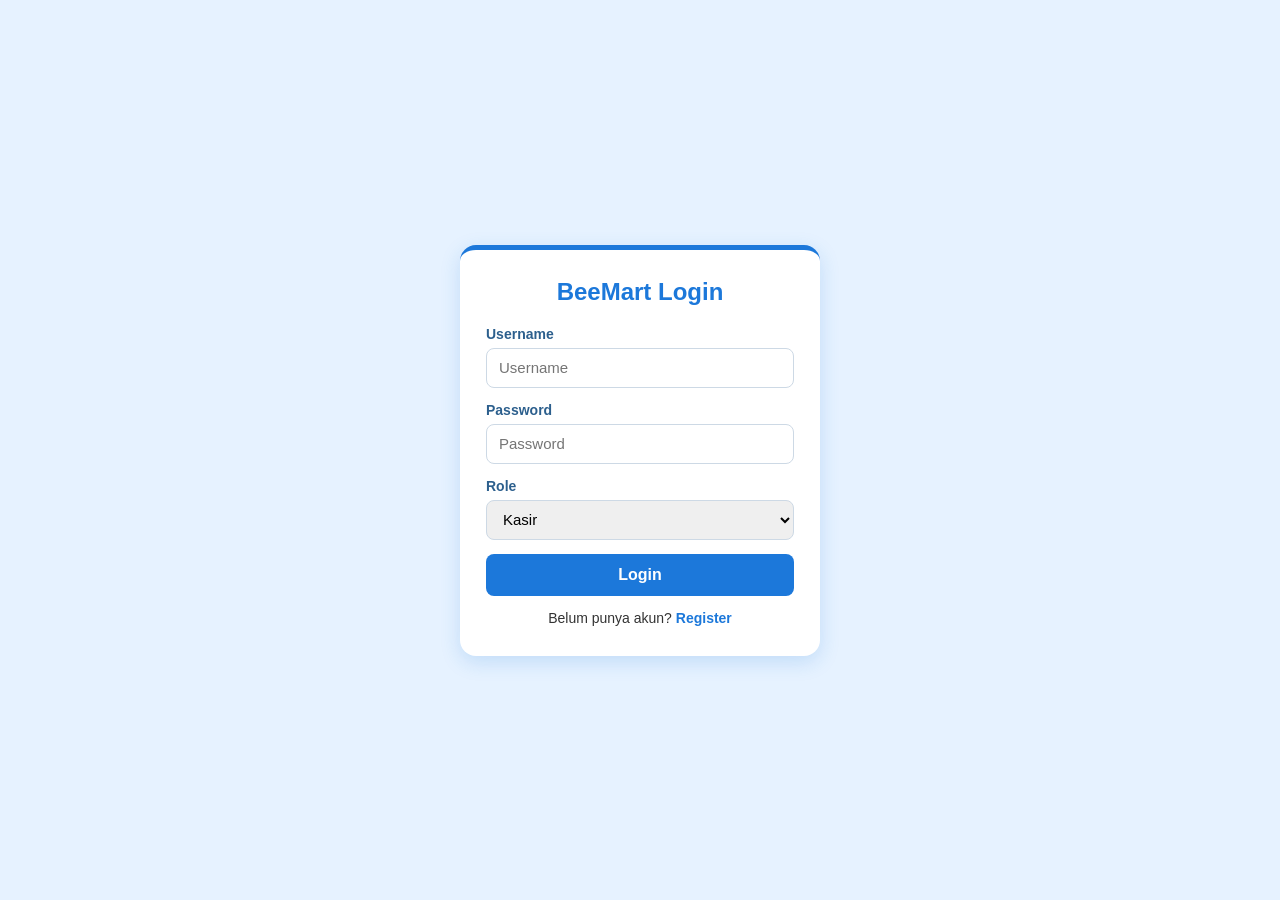
<file: index.html>
<!DOCTYPE html>
<html lang="id">
<head>
    <meta charset="UTF-8">
    <meta name="viewport" content="width=device-width, initial-scale=1.0">
    <title>BeeMart - Login</title>
    <link rel="stylesheet" href="style.css">
</head>
<body>
    <div class="auth">
        <form class="auth-form" onsubmit="handleLogin(event)">
            <h2 class="auth-title">BeeMart Login</h2>

            <div class="field">
                <label for="username">Username</label>
                <input type="text" id="username" name="Username" placeholder="Username" autocomplete="username" required>
            </div>

            <div class="field">
                <label for="password">Password</label>
                <input type="password" id="password" name="Password" placeholder="Password" autocomplete="current-password" required>
            </div>

            <div class="field">
                <label for="role">Role</label>
                <select id="role" name="Role" required>
                    <option value="" disabled selected>Select Role</option>
                    <option value="Admin">Admin</option>
                    <option value="Cashier" selected>Kasir</option>
                </select>
            </div>

            <button type="submit" class="btn-primary">Login</button>
            <p class="auth-link">Belum punya akun? <a href="register.html">Register</a></p>
        </form>
    </div>

    <script src="common.js"></script>
    <script src="script.js"></script>
</body>
</html>
</file>
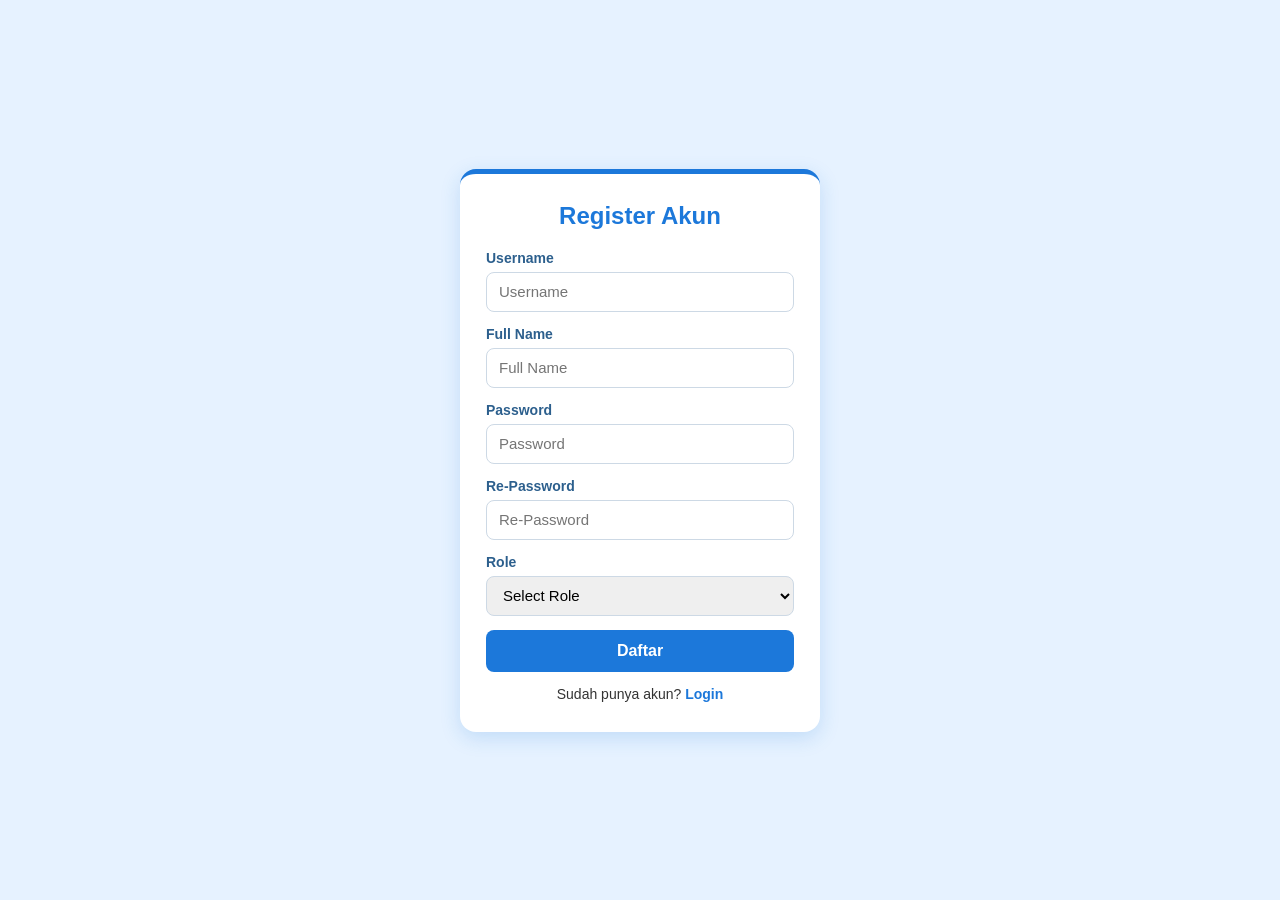
<file: register.html>
<!DOCTYPE html>
<html lang="id">
<head>
    <meta charset="UTF-8">
    <meta name="viewport" content="width=device-width, initial-scale=1.0">
    <title>BeeMart - Register</title>
    <link rel="stylesheet" href="style.css">
</head>
<body>
    <div class="auth">
        <form class="auth-form" onsubmit="handleRegister(event)">
            <h2 class="auth-title">Register Akun</h2>

            <div class="field">
                <label for="username">Username</label>
                <input type="text" id="username" name="Username" placeholder="Username" required>
            </div>

            <div class="field">
                <label for="fullName">Full Name</label>
                <input type="text" id="fullName" name="FullName" placeholder="Full Name" required>
            </div>

            <div class="field">
                <label for="password">Password</label>
                <input type="password" id="password" name="Password" placeholder="Password" required>
            </div>

            <div class="field">
                <label for="rePassword">Re-Password</label>
                <input type="password" id="rePassword" name="RePassword" placeholder="Re-Password" required>
            </div>

            <div class="field">
                <label for="role">Role</label>
                <select id="role" name="Role" required>
                    <option value="" disabled selected>Select Role</option>
                    <option value="Cashier">Kasir</option>
                    <option value="Admin">Admin</option>
                </select>
            </div>

            <button type="submit" class="btn-primary">Daftar</button>
            <p class="auth-link">Sudah punya akun? <a href="index.html">Login</a></p>
        </form>
    </div>

    <script src="common.js"></script>
    <script src="script.js"></script>
</body>
</html>
</file>
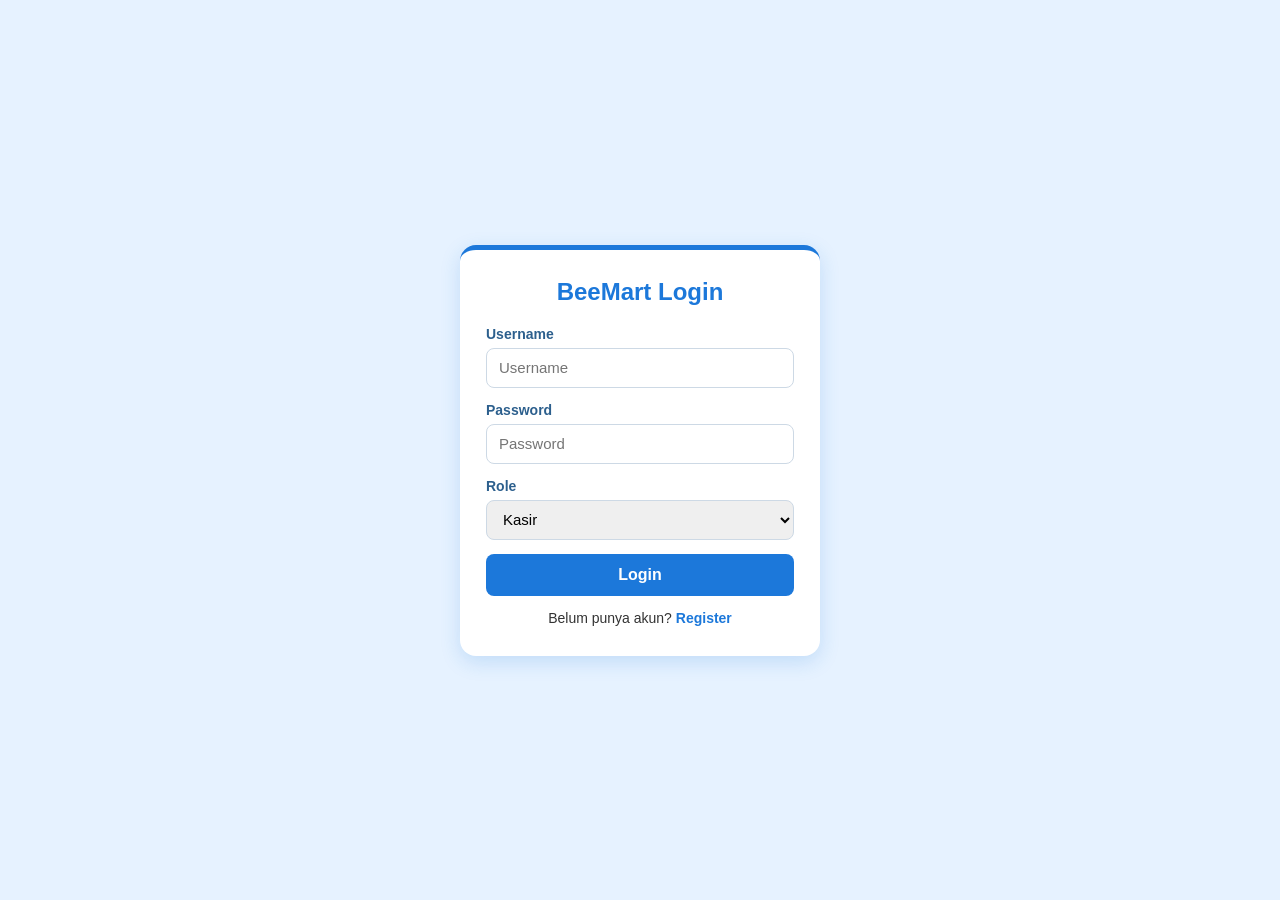
<file: admin/dashboard.html>
<!DOCTYPE html>
<html lang="id">
<head>
    <meta charset="UTF-8">
    <meta name="viewport" content="width=device-width, initial-scale=1.0">
    <title>BeeMart - Admin</title>
    <link rel="stylesheet" href="../dashboard.css">
</head>
<body>
    <nav class="navbar">
        <span class="logo">BeeMart</span>
        <div class="navbar-info">
            <span id="currentDateTime"></span>
            <span>|</span>
            <span id="cashierName"></span>
            <button class="register-btn" id="navRegisterBtn" onclick="openRegisterTab()">+ Tambah Akun</button>
            <button class="logout-btn" onclick="logout()">Logout</button>
        </div>
    </nav>

    <div class="container">
        <!-- Tab Navigation -->
        <div class="tab-navigation">
            <button class="tab-btn active" onclick="switchTab('new-transaction', this)">New Transaction</button>
            <button class="tab-btn" onclick="switchTab('history-transaction', this)">History Transaction</button>
        </div>

        <!-- New Transaction Tab -->
        <div id="new-transaction" class="tab-content active">
            <div class="invoice-section">
                <h3>Invoice No: <span id="invoiceNumber">Loading...</span></h3>
            </div>

            <div class="search-section">
                <label>Cari Barang (Ketik: Apel / Susu, lalu tekan Enter)</label>
                <input type="text" id="searchInput" placeholder="Ketik nama barang..." onkeydown="handleSearch(event)">
            </div>

            <div id="searchResults" class="search-results" style="display:none;">
                <table class="data-table">
                    <thead>
                        <tr>
                            <th>Nama Barang</th>
                            <th>Berat</th>
                            <th>Stock</th>
                            <th>Harga</th>
                            <th>Diskon</th>
                            <th>Aksi</th>
                        </tr>
                    </thead>
                    <tbody id="searchResultsBody"></tbody>
                </table>
            </div>

            <div class="cart-section">
                <h3>Daftar Belanjaan</h3>
                <table class="data-table">
                    <thead>
                        <tr>
                            <th>Nama Barang</th>
                            <th>Harga</th>
                            <th>Diskon</th>
                            <th>Qty</th>
                            <th>Subtotal</th>
                            <th>Aksi</th>
                        </tr>
                    </thead>
                    <tbody id="cartBody"></tbody>
                </table>

                <div class="total-section">
                    <h2>Total: <span id="totalAmount">Rp 0</span></h2>
                </div>

                <div class="payment-section">
                    <label for="paymentMethod">Metode Pembayaran:</label>
                    <select id="paymentMethod">
                        <option value="">Loading...</option>
                    </select>
                </div>

                <button id="submitBtn" class="submit-btn" onclick="submitTransaction()">Submit Transaksi</button>
            </div>
        </div>

        <!-- History Transaction Tab -->
        <div id="history-transaction" class="tab-content">
            <div class="history-section">
                <h3>Riwayat Transaksi</h3>
                <div class="history-header">
                    <div id="sessionHeader">Role: - | Login: -</div>
                    <span id="historySubtitle"></span>
                </div>
                <div class="history-header" id="registerSection" style="display:none;">
                    <button class="register-btn" id="registerToggleBtn" onclick="toggleRegisterForm()">+ Tambah Akun Kasir</button>
                    <form id="registerForm" class="register-form" style="display:none;" onsubmit="handleAdminRegister(event)">
                        <h4>Tambah Akun Baru</h4>
                        <div class="register-grid">
                            <div class="field">
                                <label for="regUsername">Username</label>
                                <input type="text" id="regUsername" placeholder="Username" required>
                            </div>
                            <div class="field">
                                <label for="regFullName">Full Name</label>
                                <input type="text" id="regFullName" placeholder="Full Name" required>
                            </div>
                            <div class="field">
                                <label for="regPassword">Password</label>
                                <input type="password" id="regPassword" placeholder="Password" required>
                            </div>
                            <div class="field">
                                <label for="regRePassword">Re-Password</label>
                                <input type="password" id="regRePassword" placeholder="Re-Password" required>
                            </div>
                            <div class="field">
                                <label for="regRole">Role</label>
                                <select id="regRole" required>
                                    <option value="Cashier" selected>Kasir</option>
                                    <option value="Admin">Admin</option>
                                </select>
                            </div>
                        </div>
                        <button type="submit" class="btn-cari" id="regSubmitBtn">Daftar</button>
                    </form>
                </div>
                <div class="history-controls">
                    <label for="historyDate">Pilih Tanggal:</label>
                    <input type="date" id="historyDate">
                    <button class="btn-cari" onclick="searchHistory()">Cari Data</button>
                </div>
                <table class="data-table">
                    <thead>
                        <tr>
                            <th>No. Transaksi</th>
                            <th>Tanggal &amp; Jam</th>
                            <th>Kasir</th>
                            <th>Jml Item</th>
                            <th>Pembayaran</th>
                            <th>Total Harga</th>
                        </tr>
                    </thead>
                    <tbody id="historyBody">
                        <tr><td colspan="6" class="empty-row">Pilih tanggal lalu klik "Cari Data"</td></tr>
                    </tbody>
                </table>
                <div id="historyPager" class="pager"></div>
            </div>
        </div>
    </div>

    <!-- Modal: Pemilihan barang -->
    <div id="productModal" class="modal">
        <div class="modal-content">
            <span class="close" onclick="closeModal()">&times;</span>
            <h3>Barang Terpilih: <span id="modalProductName"></span></h3>
            <div class="modal-info">
                <p>Harga Satuan: <span id="modalProductPrice"></span></p>
                <p>Sisa Stock: <span id="modalProductStock"></span></p>
            </div>
            <div class="modal-input">
                <label for="qtyInput">Qty:</label>
                <input type="number" id="qtyInput" min="1" value="1">
            </div>
            <button class="modal-btn" onclick="addToCart()">Masukkan ke Keranjang</button>
        </div>
    </div>

    <script src="../common.js"></script>
    <script src="../dashboard.js"></script>
</body>
</html>
</file>
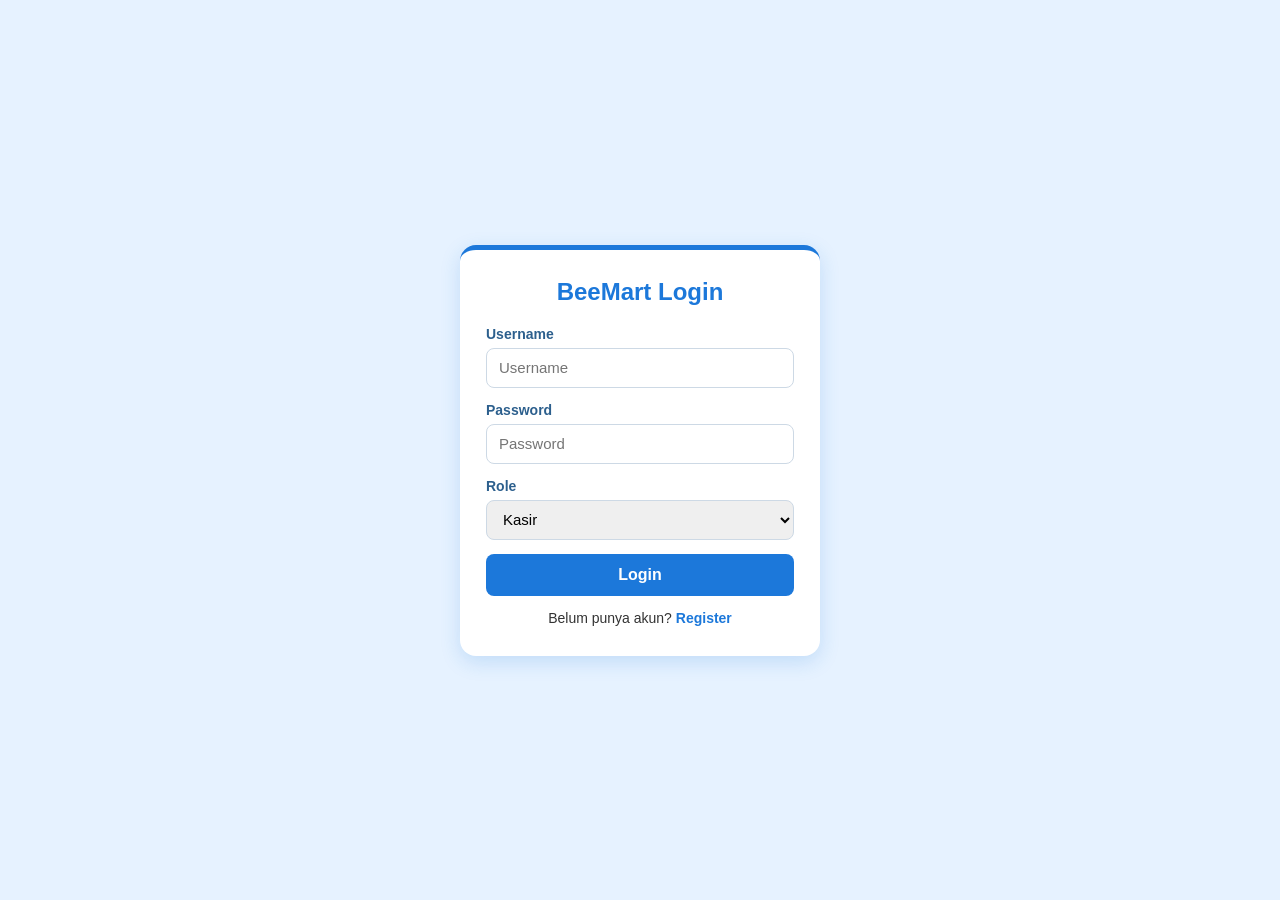
<file: cashier/dashboard.html>
<!DOCTYPE html>
<html lang="id">
<head>
    <meta charset="UTF-8">
    <meta name="viewport" content="width=device-width, initial-scale=1.0">
    <title>BeeMart - Cashier</title>
    <link rel="stylesheet" href="../dashboard.css">
</head>
<body>
    <nav class="navbar">
        <span class="logo">BeeMart</span>
        <div class="navbar-info">
            <span id="currentDateTime"></span>
            <span>|</span>
            <span id="cashierName"></span>
            <button class="logout-btn" onclick="logout()">Logout</button>
        </div>
    </nav>

    <div class="container">
        <!-- Tab Navigation -->
        <div class="tab-navigation">
            <button class="tab-btn active" onclick="switchTab('new-transaction', this)">New Transaction</button>
            <button class="tab-btn" onclick="switchTab('history-transaction', this)">History Transaction</button>
        </div>

        <!-- New Transaction Tab -->
        <div id="new-transaction" class="tab-content active">
            <div class="invoice-section">
                <h3>Invoice No: <span id="invoiceNumber">Loading...</span></h3>
            </div>

            <div class="search-section">
                <label>Cari Barang (Ketik: Apel / Susu, lalu tekan Enter)</label>
                <input type="text" id="searchInput" placeholder="Ketik nama barang..." onkeydown="handleSearch(event)">
            </div>

            <div id="searchResults" class="search-results" style="display:none;">
                <table class="data-table">
                    <thead>
                        <tr>
                            <th>Nama Barang</th>
                            <th>Berat</th>
                            <th>Stock</th>
                            <th>Harga</th>
                            <th>Diskon</th>
                            <th>Aksi</th>
                        </tr>
                    </thead>
                    <tbody id="searchResultsBody"></tbody>
                </table>
            </div>

            <div class="cart-section">
                <h3>Daftar Belanjaan</h3>
                <table class="data-table">
                    <thead>
                        <tr>
                            <th>Nama Barang</th>
                            <th>Harga</th>
                            <th>Diskon</th>
                            <th>Qty</th>
                            <th>Subtotal</th>
                            <th>Aksi</th>
                        </tr>
                    </thead>
                    <tbody id="cartBody"></tbody>
                </table>

                <div class="total-section">
                    <h2>Total: <span id="totalAmount">Rp 0</span></h2>
                </div>

                <div class="payment-section">
                    <label for="paymentMethod">Metode Pembayaran:</label>
                    <select id="paymentMethod">
                        <option value="">Loading...</option>
                    </select>
                </div>

                <button id="submitBtn" class="submit-btn" onclick="submitTransaction()">Submit Transaksi</button>
            </div>
        </div>

        <!-- History Transaction Tab -->
        <div id="history-transaction" class="tab-content">
            <div class="history-section">
                <h3>Riwayat Transaksi</h3>
                <div class="history-header">
                    <div id="sessionHeader">Role: - | Login: -</div>
                    <span id="historySubtitle"></span>
                </div>
                <div class="history-controls">
                    <label for="historyDate">Pilih Tanggal:</label>
                    <input type="date" id="historyDate">
                    <button class="btn-cari" onclick="searchHistory()">Cari Data</button>
                </div>
                <table class="data-table">
                    <thead>
                        <tr>
                            <th>No. Transaksi</th>
                            <th>Tanggal &amp; Jam</th>
                            <th>Kasir</th>
                            <th>Jml Item</th>
                            <th>Pembayaran</th>
                            <th>Total Harga</th>
                        </tr>
                    </thead>
                    <tbody id="historyBody">
                        <tr><td colspan="6" class="empty-row">Pilih tanggal lalu klik "Cari Data"</td></tr>
                    </tbody>
                </table>
                <div id="historyPager" class="pager"></div>
            </div>
        </div>
    </div>

    <!-- Modal: Pemilihan barang -->
    <div id="productModal" class="modal">
        <div class="modal-content">
            <span class="close" onclick="closeModal()">&times;</span>
            <h3>Barang Terpilih: <span id="modalProductName"></span></h3>
            <div class="modal-info">
                <p>Harga Satuan: <span id="modalProductPrice"></span></p>
                <p>Sisa Stock: <span id="modalProductStock"></span></p>
            </div>
            <div class="modal-input">
                <label for="qtyInput">Qty:</label>
                <input type="number" id="qtyInput" min="1" value="1">
            </div>
            <button class="modal-btn" onclick="addToCart()">Masukkan ke Keranjang</button>
        </div>
    </div>

    <script src="../common.js"></script>
    <script src="../dashboard.js"></script>
</body>
</html>
</file>
<file: style.css>
/* =========================================================================
   style.css — halaman Login & Register (BeeMart)
   Tema: latar biru muda, kartu putih berbayang, garis aksen biru di atas,
   judul biru, tombol biru. Tanpa Bootstrap.
   ========================================================================= */

:root {
    --blue:        #1c78da;
    --blue-light:  #E6F2FF;
    --blue-soft:   #D6E9F8;
    --blue-dark:   #2C5F8D;
    --red:         #E74C3C;
    --red-dark:    #C0392B;
    --text:        #333;
}

* {
    box-sizing: border-box;
}

body {
    font-family: 'Segoe UI', Tahoma, Geneva, Verdana, sans-serif;
    background-color: var(--blue-light);
    color: var(--text);
    margin: 0;
    min-height: 100vh;
    display: flex;
    align-items: center;
    justify-content: center;
}

/* ---------- Auth card ---------- */
.auth {
    width: 100%;
    display: flex;
    justify-content: center;
}

.auth-form {
    display: flex;
    flex-direction: column;
    gap: 14px;
    width: 100%;
    max-width: 360px;
    padding: 28px 26px 30px;
    background: #fff;
    border-radius: 16px;
    box-shadow: 0 6px 20px rgba(28, 120, 218, 0.18);
    border-top: 5px solid var(--blue);
}

.auth-title {
    color: var(--blue);
    font-size: 24px;
    margin: 0 0 6px;
    text-align: center;
}

.field {
    display: flex;
    flex-direction: column;
    gap: 6px;
}

.field label {
    font-size: 14px;
    font-weight: 600;
    color: var(--blue-dark);
}

.field input,
.field select {
    height: 40px;
    padding: 0 12px;
    border: 1px solid #cdd9e5;
    border-radius: 8px;
    font-family: inherit;
    font-size: 15px;
    outline: none;
    transition: border-color .15s, box-shadow .15s;
}

.field input:focus,
.field select:focus {
    border-color: var(--blue);
    box-shadow: 0 0 0 3px rgba(28, 120, 218, .15);
}

.btn-primary {
    height: 42px;
    border: none;
    border-radius: 8px;
    background-color: var(--blue);
    color: #fff;
    font-size: 16px;
    font-weight: 600;
    cursor: pointer;
    transition: background-color .15s;
}

.btn-primary:hover { background-color: #1567c2; }
.btn-primary:disabled { opacity: .6; cursor: not-allowed; }

.auth-link {
    text-align: center;
    font-size: 14px;
    margin: 0;
}

.auth-link a {
    color: var(--blue);
    text-decoration: none;
    font-weight: 600;
}

.auth-link a:hover { text-decoration: underline; }

/* ---------- Toast (shared, dipakai semua halaman) ---------- */
#toast-container {
    position: fixed;
    top: 20px;
    right: 20px;
    z-index: 9999;
    display: flex;
    flex-direction: column;
    gap: 10px;
    max-width: 360px;
}

.toast {
    min-width: 240px;
    padding: 12px 16px;
    border-radius: 8px;
    color: #fff;
    font-size: 14px;
    font-weight: 500;
    box-shadow: 0 4px 12px rgba(0, 0, 0, .15);
    opacity: 0;
    transform: translateX(20px);
    transition: opacity .25s ease, transform .25s ease;
}

.toast.show {
    opacity: 1;
    transform: translateX(0);
}

.toast-success { background-color: #27ae60; }
.toast-error   { background-color: var(--red); }
.toast-info    { background-color: var(--blue); }
</file>
<file: dashboard.css>
/* =========================================================================
   dashboard.css — halaman New Transaction & History (BeeMart)
   Tema biru, tanpa Bootstrap. Dipakai bersama Cashier & Admin.
   ========================================================================= */

:root {
    --blue:        #1c78da;
    --blue-light:  #E6F2FF;
    --blue-soft:   #D6E9F8;
    --blue-dark:   #2C5F8D;
    --red:         #E74C3C;
    --red-dark:    #C0392B;
    --gold:        #F1C40F;
    --text:        #333;
}

* { margin: 0; padding: 0; box-sizing: border-box; }

body {
    font-family: 'Segoe UI', Tahoma, Geneva, Verdana, sans-serif;
    background-color: var(--blue-light);
    color: var(--text);
}

/* ---------------------------- Navbar ---------------------------- */
.navbar {
    background-color: var(--blue);
    color: #fff;
    padding: 14px 28px;
    display: flex;
    justify-content: space-between;
    align-items: center;
}

.navbar .logo {
    font-size: 22px;
    font-weight: 700;
    letter-spacing: .5px;
}

.navbar-info {
    display: flex;
    align-items: center;
    gap: 18px;
    font-size: 14px;
}

.logout-btn {
    background-color: var(--red);
    color: #fff;
    border: none;
    padding: 8px 18px;
    border-radius: 6px;
    cursor: pointer;
    font-weight: 600;
}
.logout-btn:hover { background-color: var(--red-dark); }

/* ------------------------- Registration button -------------------- */
/* Ditampilkan hanya untuk role Admin (diatur oleh dashboard.js). */
.register-btn {
    display: none;
    background-color: #fff;
    color: var(--blue);
    border: 1px solid #fff;
    padding: 8px 16px;
    border-radius: 6px;
    cursor: pointer;
    font-weight: 600;
}
.register-btn:hover { background-color: var(--blue-soft); }

/* ---------------------------- Container ---------------------------- */
.container {
    max-width: 1100px;
    margin: 24px auto;
    background: #fff;
    border-radius: 12px;
    padding: 22px;
    box-shadow: 0 4px 16px rgba(28, 120, 218, .12);
}

/* ---------------------------- Tabs ---------------------------- */
.tab-navigation { display: flex; gap: 8px; margin-bottom: 20px; }

.tab-btn {
    padding: 10px 26px;
    background: var(--blue-soft);
    border: none;
    cursor: pointer;
    font-size: 15px;
    border-radius: 8px 8px 0 0;
    font-weight: 600;
    color: var(--blue-dark);
}
.tab-btn.active { background: var(--blue); color: #fff; }
.tab-btn:hover:not(.active) { background: #c4def0; }

.tab-content { display: none; }
.tab-content.active { display: block; }

/* ---------------------------- Invoice ---------------------------- */
.invoice-section {
    background-color: var(--blue-soft);
    padding: 12px 16px;
    border-radius: 8px;
    margin-bottom: 18px;
}
.invoice-section h3 {
    color: var(--blue-dark);
    font-size: 16px;
    font-family: 'Consolas', 'Courier New', monospace;
}
#invoiceNumber { font-weight: 700; }

/* ---------------------------- Search ---------------------------- */
.search-section { margin-bottom: 18px; }
.search-section label { display: block; margin-bottom: 6px; font-weight: 600; color: var(--blue-dark); }
.search-section input {
    width: 100%;
    padding: 10px 12px;
    border: 1px solid #c4d3e0;
    border-radius: 8px;
    font-size: 14px;
    outline: none;
}
.search-section input:focus { border-color: var(--blue); box-shadow: 0 0 0 3px rgba(28,120,218,.15); }

.search-results { margin-bottom: 24px; }

/* ---------------------------- Tables ---------------------------- */
table.data-table {
    width: 100%;
    border-collapse: collapse;
    margin-bottom: 18px;
    background: #fff;
}
.data-table th {
    background: var(--blue);
    color: #fff;
    padding: 10px 12px;
    text-align: left;
    font-size: 14px;
    font-weight: 600;
}
.data-table td {
    padding: 9px 12px;
    border-bottom: 1px solid #e6eef5;
    font-size: 14px;
}
.data-table tbody tr:hover { background-color: #f3f9ff; }
.empty-row { text-align: center; color: #999; font-style: italic; }

/* ---------------------------- Buttons ---------------------------- */
.btn-pilih {
    background: var(--blue);
    color: #fff;
    border: none;
    padding: 6px 14px;
    border-radius: 6px;
    cursor: pointer;
    font-size: 13px;
}
.btn-pilih:hover { background: #1567c2; }

.btn-hapus {
    background: var(--red);
    color: #fff;
    border: none;
    padding: 6px 14px;
    border-radius: 6px;
    cursor: pointer;
    font-size: 13px;
}
.btn-hapus:hover { background: var(--red-dark); }

/* ---------------------------- Cart / Total ---------------------------- */
.cart-section { margin-top: 22px; }
.cart-section h3 { margin-bottom: 12px; color: var(--blue-dark); }

.total-section { text-align: right; margin: 18px 0; }
.total-section h2 { color: var(--blue); font-size: 26px; }

.payment-section {
    display: flex;
    justify-content: flex-end;
    align-items: center;
    gap: 12px;
    margin: 18px 0;
}
.payment-section select {
    padding: 8px 12px;
    border: 1px solid #c4d3e0;
    border-radius: 8px;
    font-size: 14px;
    min-width: 200px;
}

.submit-btn {
    width: 100%;
    padding: 14px;
    background: var(--blue);
    color: #fff;
    border: none;
    border-radius: 8px;
    font-size: 17px;
    font-weight: 700;
    cursor: pointer;
}
.submit-btn:hover { background: #1567c2; }
.submit-btn:disabled { opacity: .6; cursor: not-allowed; }

/* ---------------------------- Modal ---------------------------- */
.modal {
    display: none;
    position: fixed;
    z-index: 1000;
    left: 0; top: 0;
    width: 100%; height: 100%;
    background: rgba(0, 0, 0, .45);
    align-items: center;
    justify-content: center;
}
.modal-content {
    background: var(--blue-soft);
    padding: 28px;
    border-radius: 12px;
    width: 90%;
    max-width: 380px;
    position: relative;
    box-shadow: 0 8px 24px rgba(0,0,0,.2);
}
.close {
    position: absolute;
    right: 16px; top: 8px;
    font-size: 26px;
    font-weight: 700;
    cursor: pointer;
    color: #777;
}
.close:hover { color: #000; }
.modal-content h3 { color: var(--blue-dark); margin-bottom: 16px; }
.modal-info { margin-bottom: 16px; }
.modal-info p { margin: 8px 0; font-size: 15px; }
.modal-input { margin-bottom: 18px; }
.modal-input label { display: block; margin-bottom: 6px; font-weight: 600; }
.modal-input input {
    width: 100%;
    padding: 9px 12px;
    border: 1px solid #b9cadd;
    border-radius: 8px;
    font-size: 14px;
}
.modal-btn {
    width: 100%;
    padding: 11px;
    background: var(--blue);
    color: #fff;
    border: none;
    border-radius: 8px;
    font-size: 15px;
    font-weight: 700;
    cursor: pointer;
}
.modal-btn:hover { background: #1567c2; }

/* ---------------------------- History ---------------------------- */
.history-section h3 { margin-bottom: 10px; color: var(--blue-dark); }
.history-header { margin-bottom: 14px; }
.history-header #sessionHeader {
    font-weight: 600;
    color: var(--text);
    margin-bottom: 8px;
}
.role-value { color: var(--gold); font-weight: 700; }
#historySubtitle { color: #666; font-size: 14px; margin-bottom: 12px; display: block; }

.history-controls { display: flex; gap: 10px; align-items: center; margin-bottom: 16px; flex-wrap: wrap; }
.history-controls label { font-weight: 600; color: var(--blue-dark); }

/* ------------------ Form tambah akun (Admin) ------------------ */
.register-form {
    margin-top: 12px;
    padding: 16px;
    background: var(--blue-soft);
    border-radius: 10px;
}
.register-form h4 { margin-bottom: 12px; color: var(--blue-dark); }
.register-grid {
    display: grid;
    grid-template-columns: repeat(auto-fit, minmax(220px, 1fr));
    gap: 12px;
    margin-bottom: 14px;
}
.register-grid .field { display: flex; flex-direction: column; gap: 6px; }
.register-grid .field label { font-size: 13px; font-weight: 600; color: var(--blue-dark); }
.register-grid .field input,
.register-grid .field select {
    height: 38px;
    padding: 0 12px;
    border: 1px solid #b9cadd;
    border-radius: 8px;
    font-family: inherit;
    font-size: 14px;
}
.history-controls input[type="date"] {
    padding: 8px 10px;
    border: 1px solid #c4d3e0;
    border-radius: 8px;
    font-size: 14px;
}
.btn-cari {
    background: var(--blue);
    color: #fff;
    border: none;
    padding: 8px 18px;
    border-radius: 8px;
    cursor: pointer;
    font-weight: 600;
}
.btn-cari:hover { background: #1567c2; }

/* ---------------------------- Pagination ---------------------------- */
.pager { display: flex; gap: 6px; justify-content: center; margin-top: 16px; flex-wrap: wrap; }
.page-btn {
    min-width: 38px;
    height: 38px;
    border: 1px solid #c4d3e0;
    background: #fff;
    border-radius: 8px;
    cursor: pointer;
    font-size: 14px;
    font-weight: 600;
    color: var(--blue-dark);
}
.page-btn:hover { background: var(--blue-soft); }
.page-btn.active { background: var(--blue); color: #fff; border-color: var(--blue); }
</file>
